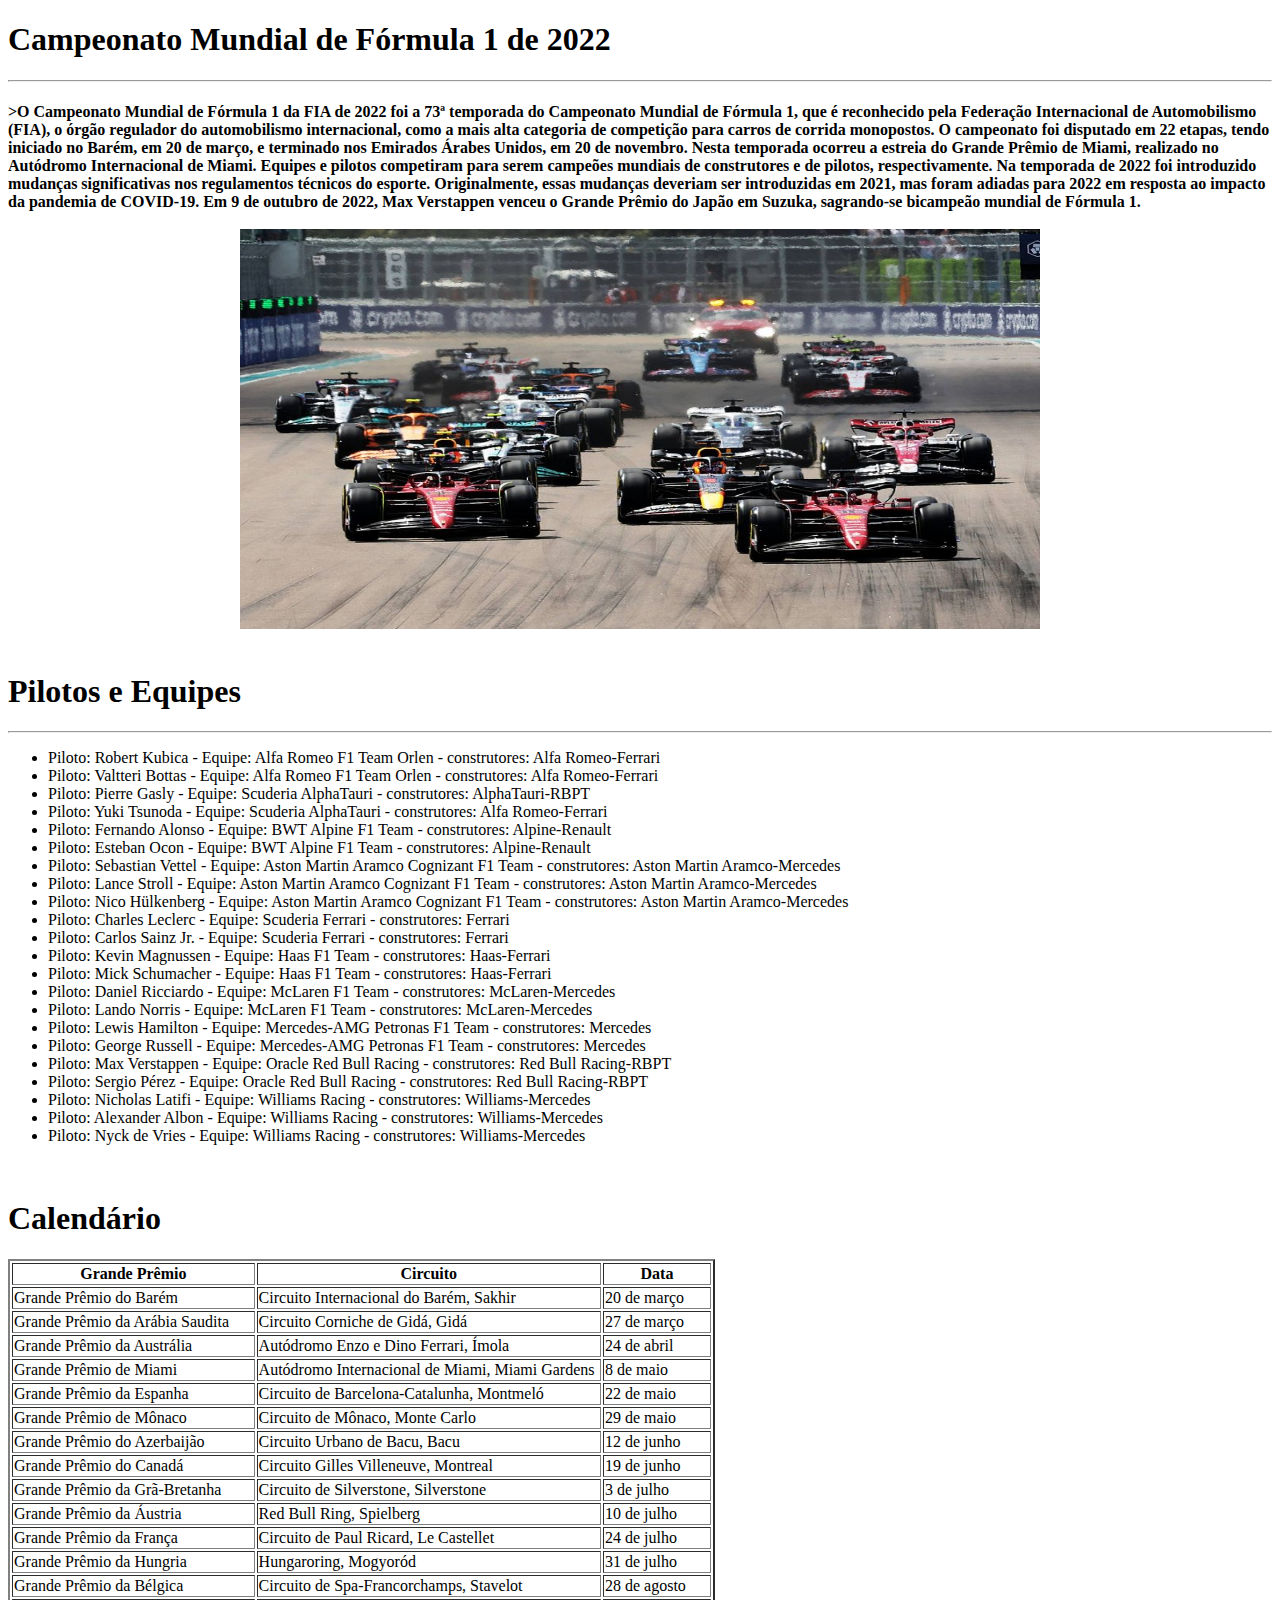
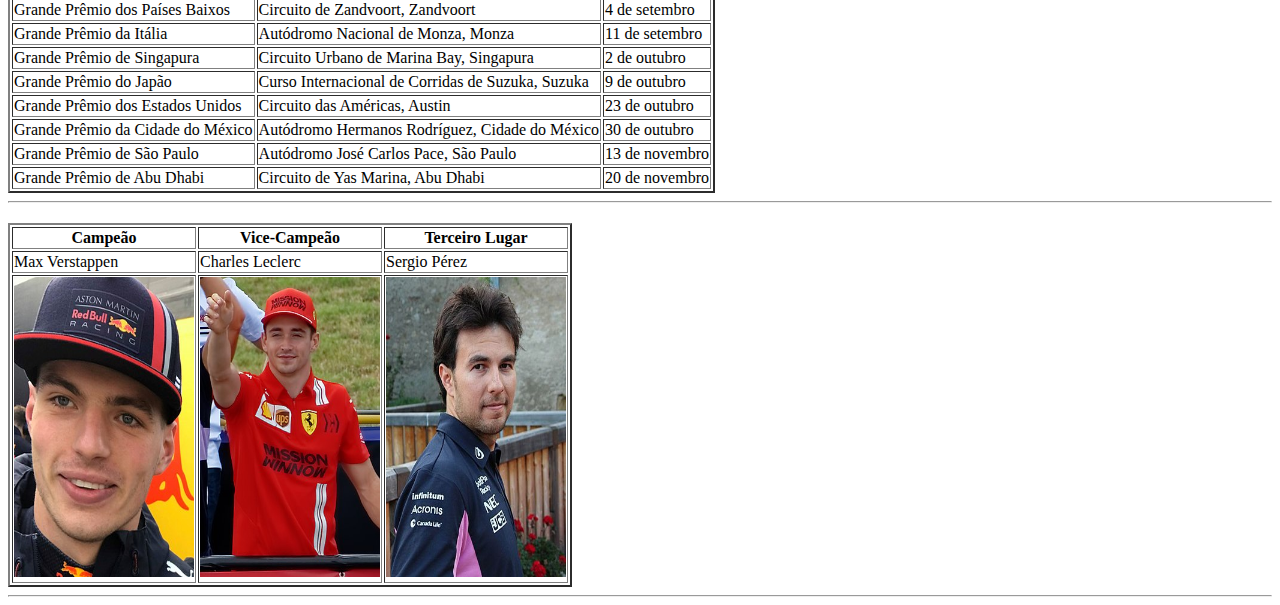
<file: Atividade1/index.html>
<!DOCTYPE html>
<html lang="pt-br">
<head>
    <meta charset="UTF-8">
    <meta http-equiv="X-UA-Compatible" content="IE=edge">
    <meta name="viewport" content="width=device-width, initial-scale=1.0">
    <title>F1 2022</title>
</head>
<body>
    <h1>Campeonato Mundial de Fórmula 1 de 2022</h1>
    <hr>
    <h4>>O Campeonato Mundial de Fórmula 1 da FIA de 2022 foi a 73ª temporada do Campeonato Mundial de Fórmula 1, que é reconhecido
         pela Federação Internacional de Automobilismo (FIA), o órgão regulador do automobilismo internacional, como a mais alta 
         categoria de competição para carros de corrida monopostos. O campeonato foi disputado em 22 etapas, tendo iniciado no 
         Barém, em 20 de março, e terminado nos Emirados Árabes Unidos, em 20 de novembro. Nesta temporada ocorreu a estreia do
          Grande Prêmio de Miami, realizado no Autódromo Internacional de Miami. Equipes e pilotos competiram para serem campeões
           mundiais de construtores e de pilotos, respectivamente.

        Na temporada de 2022 foi introduzido mudanças significativas nos regulamentos técnicos do esporte. Originalmente, essas 
        mudanças deveriam ser introduzidas em 2021, mas foram adiadas para 2022 em resposta ao impacto da pandemia de COVID-19.
        
        Em 9 de outubro de 2022, Max Verstappen venceu o Grande Prêmio do Japão em Suzuka, sagrando-se bicampeão mundial de Fórmula 1.
        <br>
        <br>
        <center>
        <img src="img/Image_F1.jpg" alt="" height="400px" width="800px">
        </center>
        <br>
    <h1>Pilotos e Equipes</h1>
    <hr>
    <ul>
    <li>Piloto: Robert Kubica - Equipe: Alfa Romeo F1 Team Orlen - construtores: Alfa Romeo-Ferrari</li>   
    <li>Piloto: Valtteri Bottas - Equipe: Alfa Romeo F1 Team Orlen - construtores: Alfa Romeo-Ferrari</li>
    <li>Piloto: Pierre Gasly - Equipe: Scuderia AlphaTauri - construtores: AlphaTauri-RBPT</li>
    <li>Piloto: Yuki Tsunoda - Equipe: Scuderia AlphaTauri - construtores: Alfa Romeo-Ferrari</li>
    <li>Piloto: Fernando Alonso - Equipe: BWT Alpine F1 Team - construtores: Alpine-Renault</li>
    <li>Piloto: Esteban Ocon - Equipe: BWT Alpine F1 Team - construtores: Alpine-Renault</li>
    <li>Piloto: Sebastian Vettel - Equipe: Aston Martin Aramco Cognizant F1 Team - construtores: Aston Martin Aramco-Mercedes</li>
    <li>Piloto: Lance Stroll - Equipe: Aston Martin Aramco Cognizant F1 Team - construtores: Aston Martin Aramco-Mercedes</li>
    <li>Piloto: Nico Hülkenberg - Equipe: Aston Martin Aramco Cognizant F1 Team - construtores: Aston Martin Aramco-Mercedes</li>
    <li>Piloto: Charles Leclerc - Equipe: Scuderia Ferrari - construtores: Ferrari</li>
    <li>Piloto: Carlos Sainz Jr. - Equipe: Scuderia Ferrari - construtores: Ferrari</li>
    <li>Piloto: Kevin Magnussen - Equipe:  Haas F1 Team - construtores: Haas-Ferrari</li>
    <li>Piloto: Mick Schumacher - Equipe:  Haas F1 Team - construtores: Haas-Ferrari</li>
    <li>Piloto: Daniel Ricciardo - Equipe: McLaren F1 Team - construtores: McLaren-Mercedes</li>
    <li>Piloto: Lando Norris - Equipe: McLaren F1 Team - construtores: McLaren-Mercedes</li>
    <li>Piloto: Lewis Hamilton - Equipe: Mercedes-AMG Petronas F1 Team - construtores: Mercedes</li>
    <li>Piloto: George Russell - Equipe: Mercedes-AMG Petronas F1 Team - construtores: Mercedes</li>
    <li>Piloto: Max Verstappen - Equipe: Oracle Red Bull Racing - construtores: Red Bull Racing-RBPT</li>
    <li>Piloto: Sergio Pérez - Equipe: Oracle Red Bull Racing - construtores: Red Bull Racing-RBPT</li>
    <li>Piloto: Nicholas Latifi - Equipe: Williams Racing - construtores: Williams-Mercedes</li>
    <li>Piloto: Alexander Albon - Equipe: Williams Racing - construtores: Williams-Mercedes</li>
    <li>Piloto: Nyck de Vries - Equipe: Williams Racing - construtores: Williams-Mercedes</li>
    </ul>
    <br>
    <h1>Calendário</h1>
    <table border="2">
     <thead>
        <tr>
            <th>Grande Prêmio</th>
            <th>Circuito</th>
            <th>Data</th>
        </tr>
     </thead>
     <tbody>
        <tr>
            <td>Grande Prêmio do Barém</td>
            <td>Circuito Internacional do Barém, Sakhir</td>
            <td>20 de março</td>
        </tr>
        <tr>
            <td>Grande Prêmio da Arábia Saudita</td>
            <td> Circuito Corniche de Gidá, Gidá</td>
            <td>	27 de março</td>
        </tr>
        <tr>
            <td>Grande Prêmio da Austrália</td>
            <td>Autódromo Enzo e Dino Ferrari, Ímola</td>
            <td>24 de abril</td>
        </tr>
        <tr>
            <td>Grande Prêmio de Miami</td>
            <td>Autódromo Internacional de Miami, Miami Gardens</td>
            <td>8 de maio</td>
        </tr>
        <tr>
            <td>Grande Prêmio da Espanha</td>
            <td>Circuito de Barcelona-Catalunha, Montmeló</td>
            <td>22 de maio</td>
        </tr>
        <tr>
            <td>Grande Prêmio de Mônaco</td>
            <td>Circuito de Mônaco, Monte Carlo</td>
            <td>29 de maio</td>
        </tr>
        <tr>
            <td>Grande Prêmio do Azerbaijão</td>
            <td>Circuito Urbano de Bacu, Bacu</td>
            <td>12 de junho</td>
        </tr>
        <tr>
            <td>Grande Prêmio do Canadá</td>
            <td>Circuito Gilles Villeneuve, Montreal</td>
            <td>19 de junho</td>
        </tr>
        <tr>
            <td>Grande Prêmio da Grã-Bretanha</td>
            <td>Circuito de Silverstone, Silverstone</td>
            <td>3 de julho</td>
        </tr>
        <tr>
            <td>Grande Prêmio da Áustria</td>
            <td>Red Bull Ring, Spielberg</td>
            <td>10 de julho</td>
        </tr>
        <tr>
            <td>Grande Prêmio da França</td>
            <td>Circuito de Paul Ricard, Le Castellet</td>
            <td>24 de julho</td>
        </tr>
        <tr>
            <td>Grande Prêmio da Hungria</td>
            <td>Hungaroring, Mogyoród</td>
            <td>31 de julho</td>
        </tr>
        <tr>
            <td>Grande Prêmio da Bélgica</td>
            <td> Circuito de Spa-Francorchamps, Stavelot</td>
            <td>28 de agosto</td>
        </tr>
        <tr>
            <td>Grande Prêmio dos Países Baixos</td>
            <td>Circuito de Zandvoort, Zandvoort</td>
            <td>4 de setembro</td>
        </tr>
        <tr>
            <td>Grande Prêmio da Itália</td>
            <td>Autódromo Nacional de Monza, Monza</td>
            <td>11 de setembro</td>
        </tr>
        <tr>
            <td>Grande Prêmio de Singapura</td>
            <td>Circuito Urbano de Marina Bay, Singapura</td>
            <td>2 de outubro</td>
        </tr>
        <tr>
            <td>Grande Prêmio do Japão</td>
            <td>Curso Internacional de Corridas de Suzuka, Suzuka</td>
            <td>9 de outubro</td>
        </tr>
        <tr>
            <td>Grande Prêmio dos Estados Unidos</td>
            <td>Circuito das Américas, Austin</td>
            <td>23 de outubro</td>
        </tr>
        <tr>
            <td>Grande Prêmio da Cidade do México</td>
            <td>Autódromo Hermanos Rodríguez, Cidade do México</td>
            <td>30 de outubro</td>
        </tr>
        <tr>
            <td>Grande Prêmio de São Paulo</td>
            <td> Autódromo José Carlos Pace, São Paulo</td>
            <td>13 de novembro</td>
        </tr>
        <tr>
            <td>Grande Prêmio de Abu Dhabi</td>
            <td>Circuito de Yas Marina, Abu Dhabi</td>
            <td>20 de novembro</td>
        </tr>
     </tbody>
    </table>
    <hr>
    <table  border="2">
        <thead>
           <tr>
               <th>Campeão</th>
               <th>Vice-Campeão</th>
               <th>Terceiro Lugar</th>
           </tr>
        </thead>
        <tbody>
           <tr>
            <h2>
               <td>Max Verstappen</td>
               <td>Charles Leclerc</td>
               <td>Sergio Pérez</td>
            </h2>
           </tr>
           <tr>
               <td><img src="img/Corredor1.jpg" alt="" height="300px" width="180px"></td>
               <td><img src="img/Corredor2.jpg" alt=""height="300px" width="180px"></td>
               <td><img src="img/Corredor3.jpg" alt=""height="300px" width="180px"></td>
           </tr>
    </table>
    <hr>
</body>
</html>
</file>
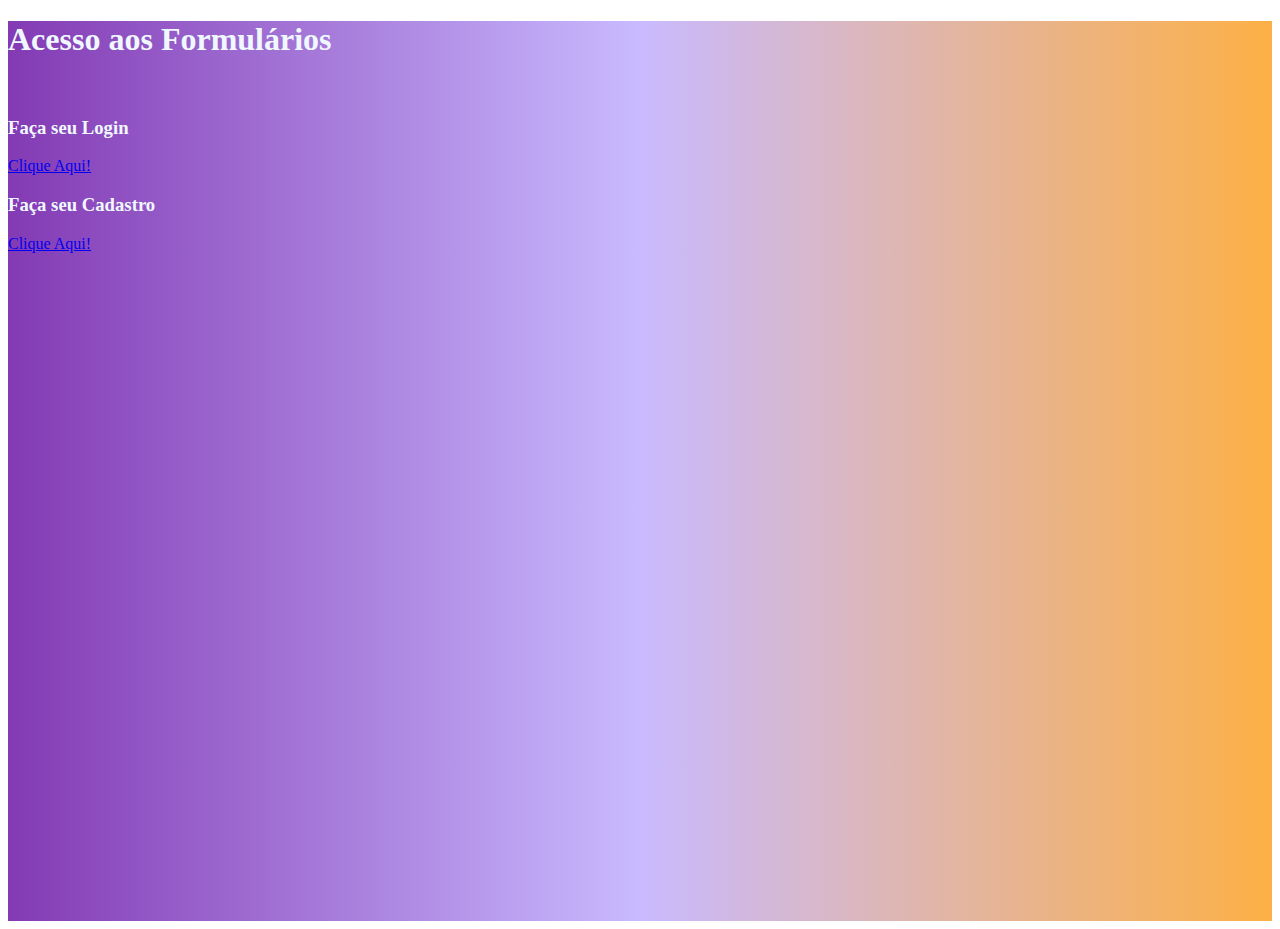
<file: Atividade2/index.html>
<!DOCTYPE html>
<html lang="pt-br">
<head>
    <meta charset="UTF-8">
    <meta http-equiv="X-UA-Compatible" content="IE=edge">
    <meta name="viewport" content="width=device-width, initial-scale=1.0">
    <title>Central de Formulários</title>
    <link rel="stylesheet" href="style.css">
</head>
<body>
    <div class="personax">
    <h1>Acesso aos Formulários</h1>
    <br>
    <h3>Faça seu Login</h3>
    <a href="login.html">Clique Aqui!</a>
    <h3>Faça seu Cadastro</h3>
    <a href="cadastro.html">Clique Aqui!</a>
</div>
</body>
</file>
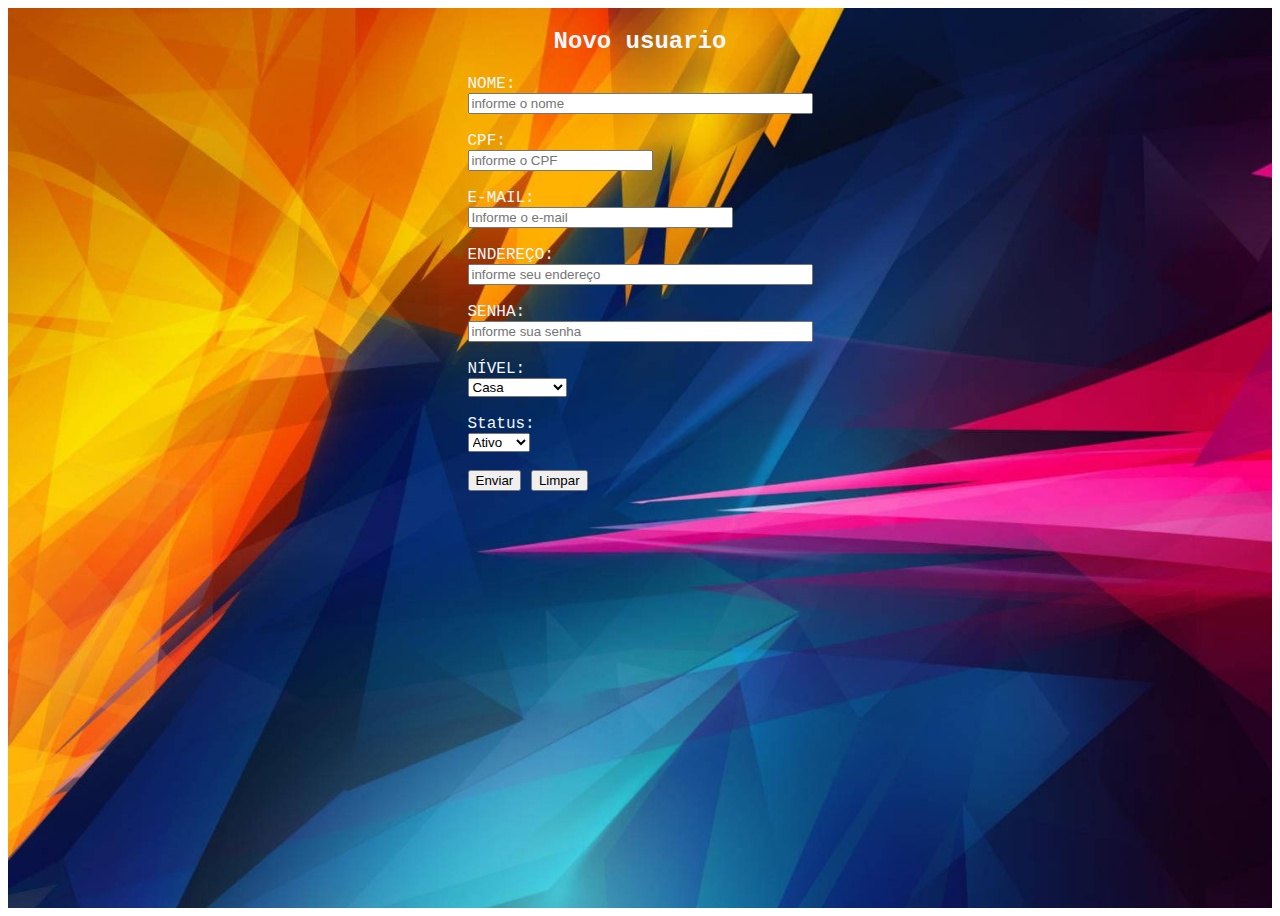
<file: Atividade2/cadastro.html>
<!DOCTYPE html>
<html lang="pt-br">
<head>
    <meta charset="UTF-8">
    <meta http-equiv="X-UA-Compatible" content="IE=edge">
    <meta name="viewport" content="width=device-width, initial-scale=1.0">
    <link rel="stylesheet" href="styleCadastro.css">
    <title>Cadastro</title>
</head>
<body>
  
<div class="formula">
    <form action="">
       <center><h2>Novo usuario</h2></center> 
        NOME:
        <br>
        <input type="name"size="40" placeholder="informe o nome"> 
        <br><br>
        CPF:
        <br>
        <input type="cpf" size="20" placeholder="informe o CPF">
        <br><br>
        E-MAIL:
        <br>
        <input type="email" size="30" placeholder="Informe o e-mail">
        <br><br>
        ENDEREÇO:
        <br>
        <input type="endereço" size="40" placeholder="informe seu endereço">
        <br><br>
        SENHA:
        <br>
        <input type="password" size="40" placeholder="informe sua senha">
        <br><br>
        NÍVEL:
        <br>
        <select name="" id="">
            <option value="">Casa</option>
            <option value="">Apartamento</option>
            <option value="">Sítio</option>
        </select>
        <br><br>
        Status:
        <br>
        <select name="" id="">
            <option value="">Ativo</option>
            <option value="">Inativo</option>
        </select>  
        <br>
        <br>
        <input type="submit" value="Enviar">
        <input type="reset" value="Limpar">
      
    </form>
</div>
</body>
</html>
</file>
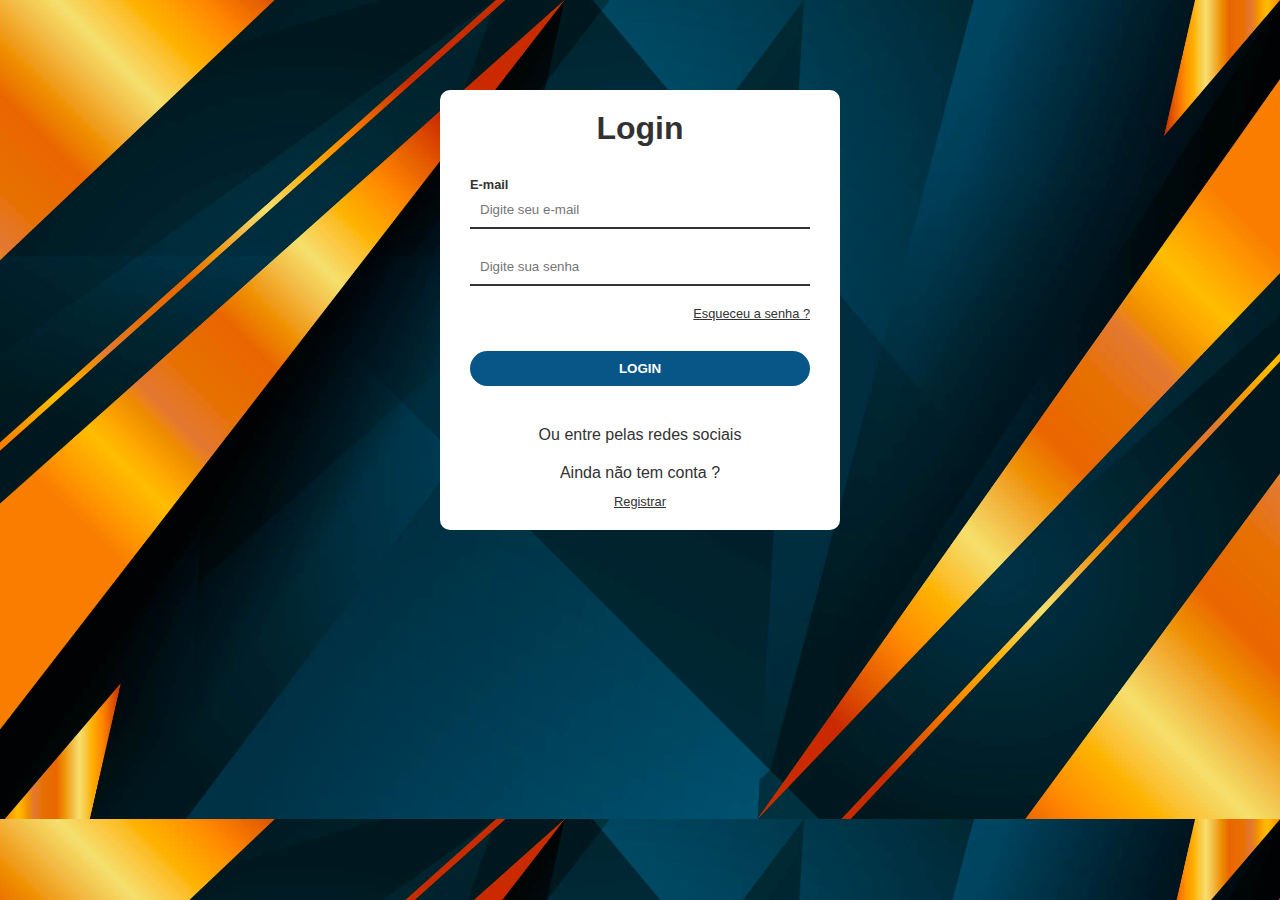
<file: Atividade2/login.html>
<!DOCTYPE html>
<html lang="pt-br">
<head>
    <meta charset="UTF-8">
    <meta http-equiv="X-UA-Compatible" content="IE=edge">
    <meta name="viewport" content="width=device-width, initial-scale=1.0">
    <title>Login</title>
    <link rel="stylesheet" href="styleLogin.css">
</head>
<body>
    <div id ="login-container">
    <h1>Login</h1>
    <form action="">
        <label for="email">E-mail</label>
        <input type="email" name="email" id="email" placeholder="Digite seu e-mail" autocomplete="off">
        <input type="password" name="password" id="password" placeholder="Digite sua senha">
        <a href="#" id="forgot-pass">Esqueceu a senha ?</a>
        <input type="submit" value="login">
    </form>    
    <div id="social-container">
        <p>Ou entre pelas redes sociais</p>
        <i class="fa fa facebook-f"></i>
        <i class="fa fa linkedin-f"></i>
    </div>
    <div id="register-container">
        <p>Ainda não tem conta ?</p>
        <a href="#">Registrar</a>
    </div>
</body>
</html>
</file>
<file: Atividade2/style.css>
.personax {
   font-family: 'Times New Roman', Times, serif;
    color: aliceblue;
    height: 100vh;
    background: rgb(131,58,180);
    background: linear-gradient(90deg, rgba(131,58,180,1) 0%, rgba(201,186,255,1) 50%, rgba(252,176,69,1) 100%);
    justify-content: center;
    }
</file>
<file: Atividade2/styleCadastro.css>
.formula {
display: flex;
justify-content: center;
background-image:url(img/backgorund2.jpg);
background-size: cover;
font-family: 'Courier New', Courier, monospace;
color: #f0f8ff;
height: 100vh;
}
</file>
<file: Atividade2/styleLogin.css>
/* geral */

* {
    margin: 0;
    padding: 0;
    box-sizing: border-box;
    font-family: Helvetica;
    color: #323232;
    border: none;
}

body {
background-image:url(img/background.jpg);
background-size: cover;

/*background-position-y: -200px; */
}

textarea:focus, input:focus {
    outline: none;
}

a,label {
    font-size: .8rem;
}

a:hover {
    color: #085588;
}
/* container login */

#login-container {
    background-color: #fff;
    width: 400px;
    margin-left: auto;
    margin-right: auto;
    padding: 20px 30px;
    margin-top: 10vh;
    border-radius: 10px;
    text-align: center;
}

/* formulário */

form {
    margin-top: 30px;
    margin-bottom: 40px;
}

label, input {
   display: block;
   width: 100%;
   text-align: left;
}

label {
    font-weight: bold;
}

input {
    border-bottom: 2px solid #323232;
    padding: 10px;
    font-size: 1.rem;
    margin-bottom: 20px;
}

input:focus {
border-bottom: 2px solid #085588;
}

#forgot-pass {
    text-align: right;
    display: block;
}

input[type="submit"] {
    text-align: center;
    text-transform: uppercase;
    font-weight: bold;
    border: none;
    right: 40px;
    border-radius: 20px;
    margin-top: 30px;
    color: #fff;
    background-color: #085588;
    cursor: pointer;
}

input [type=submit] :hover {
    background-color: #1b223c;
    transition: .5s;
}

/* formulário */

#social-container, #social-container p {
    margin-bottom: 20px;
}

social-container i {
    height: 40px;
    width: 40px;
    border-radius: 40%;
    line-height: 40px;
    color: #fff;
    margin: 0 5px;
    cursor: pointer;
}

.fa facebook-f {
    background: #385998;
}

.fa linkedin-f {
    background: #0077B5;
}

/* registrar */

#register-container p {
    margin-bottom: 10px;
}
</file>
